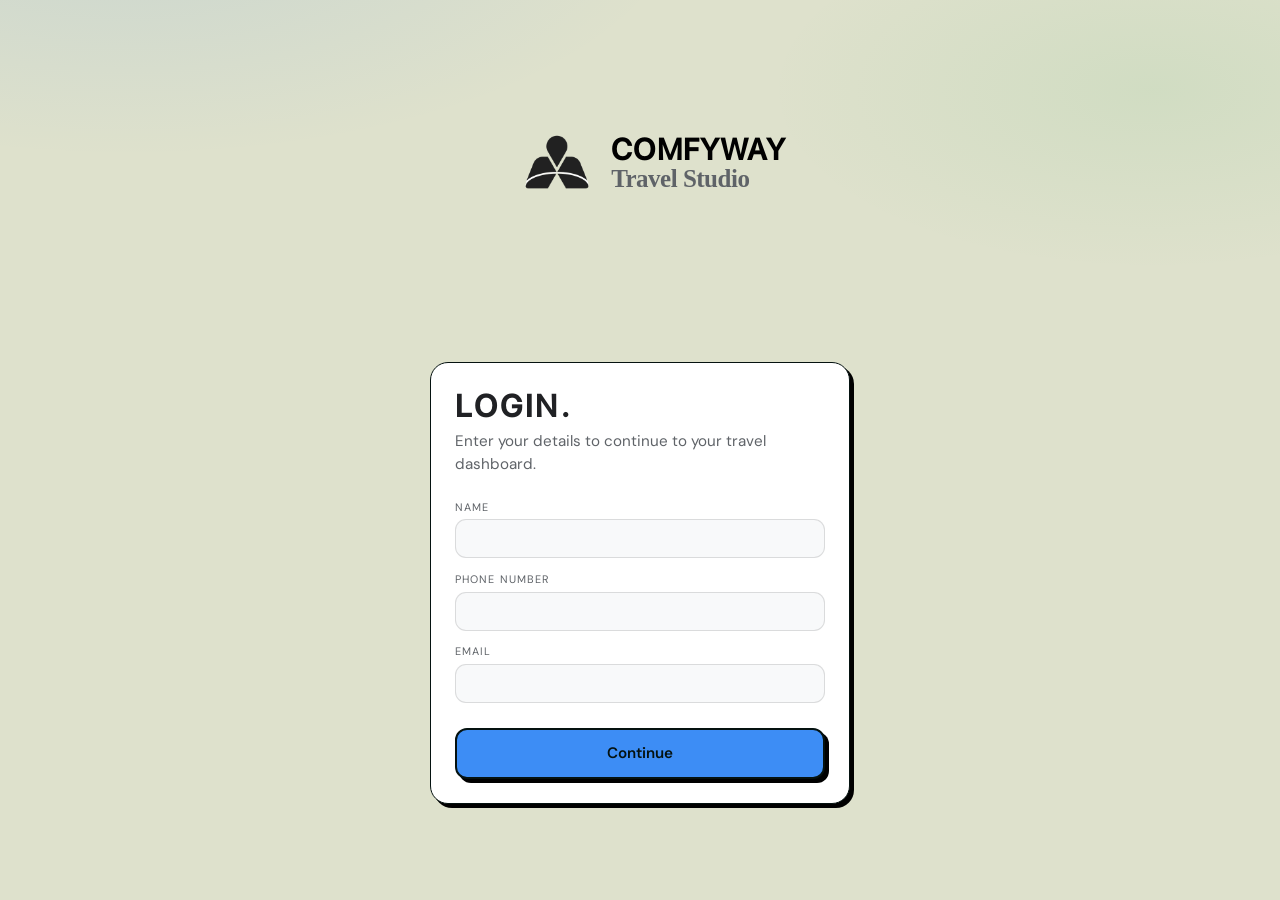
<file: index.html>
<!DOCTYPE html>
<html lang="en">
<head>
  <meta charset="UTF-8" />
  <meta name="viewport" content="width=device-width, initial-scale=1.0" />
  <title>ComfyWay - Login</title>
  <link rel="preconnect" href="https://fonts.googleapis.com" />
  <link rel="preconnect" href="https://fonts.gstatic.com" crossorigin />
  <link href="https://fonts.googleapis.com/css2?family=Fraunces:opsz,wght@9..144,600&family=DM+Sans:wght@400;500;600&display=swap" rel="stylesheet" />
  <style>

    @font-face {
  font-family: sfreg;
  src: url(fonts/SFPRODISPLAYREGULAR.OTF);
}

@font-face {
  font-family: sfmed;
  src: url(fonts/SFPRODISPLAYMEDIUM.OTF);
}

    :root {
      --bg: #dee1cc;
      --surface: #ffffff;
      --line: rgba(0, 0, 0, 0.12);
      --line-strong: rgba(0, 0, 0, 0.24);
      --text: #202124;
      --muted: #5f6368;
      --accent: #1a73e8;
      --accent-2: #34a853;
      --accent-dim: rgba(26, 115, 232, 0.1);
      --radius: 18px;
      --font: "DM Sans", system-ui, sans-serif;
      --font-display: syne;
    }

    * { box-sizing: border-box; }

    body {
      margin: 0;
      min-height: 100vh;
      display: grid;
      place-items: center;
      padding: 1rem;
      color: var(--text);
      font-family: var(--font);
      background:
        radial-gradient(ellipse 80% 50% at 10% -10%, rgba(26, 115, 232, 0.1), transparent 55%),
        radial-gradient(ellipse 60% 40% at 90% 10%, rgba(52, 168, 83, 0.08), transparent 50%),
        var(--bg);
    }

    .brand {
  display: flex;
  gap: 0.75rem;
  align-items: center;
  margin-top: 20px;
  margin-bottom: 0rem;
  margin-left: 20px;
}

.brand__icon {
  width: 46px;
  height: 46px;
  border-radius: 14px;
  display: grid;
  place-items: center;
  color: var(--accent);
  background: var(--accent-dim);
  border: 1px solid var(--line-strong);
}

.brand img{
  width: 85px;
  /* margin-bottom: 10px; */
}

.brand__eyebrow {
  margin: 10px 0 0 0;
  font-size: 30px;
  line-height: 30px;
  font-family: sfmed;
  letter-spacing: 0.04em;
  text-transform: uppercase;
  color: #000000;
    font-weight: 600;

}

.brand__title {
  margin: 0.1rem 0 0;
  font-family: var(--font-display);
  font-size: 25px;
  font-weight: 600;
  letter-spacing: -0.02em;
  color: var(--muted);
}


    .card {
      width: min(420px, 100%);
      background: var(--surface);
      border: 1px solid var(--line);
      border-color: #051210;
      border-width: 1px;
      border-style: solid;
      border-radius: var(--radius);
      padding: 1.5rem;
      box-shadow: 4px 4px #000000;
    }

    h1 {
      margin: 0 0 0.35rem;
      font-family: sfmed;
      font-size: 1.95rem;
      font-weight: 600;
      letter-spacing: 0.1em;
      color: var(--text);
    }

    .sub {
      margin: 0 0 1.5rem;
      font-size: 0.95rem;
      color: var(--muted);
      line-height: 1.5;
    }

    form {
      display: grid;
      gap: 0.85rem;
    }

    label {
      display: grid;
      gap: 0.35rem;
      font-size: 0.68rem;
      color: var(--muted);
      letter-spacing: 0.1em;
      text-transform: uppercase;
    }

    input {
      width: 100%;
      padding: 0.72rem 0.85rem;
      border-radius: 11px;
      border: 1px solid var(--line);
      background: #f8f9fa;
      color: var(--text);
      font: inherit;
      transition: border-color 0.2s, box-shadow 0.2s;
    }

    input::placeholder {
      color: #80868b;
    }

    input:focus {
      outline: none;
      border-color: rgba(26, 115, 232, 0.4);
      box-shadow: 0 0 0 3px var(--accent-dim);
    }

    button {
      margin-top: 0.75rem;
      padding: 0.82rem 1rem;
      border: none;
      border-radius: 12px;
      cursor: pointer;
      font: inherit;
      font-weight: 600;
      font-size: 0.95rem;
      color: #051210;
      background: #3d8df5;
      border-color: #051210;
      border-width: 2px;
      border-style: solid;
      box-shadow: 4px 4px #000000;
      transition: transform 0.15s, box-shadow 0.2s;
    }

    button:hover {
      transform: translateY(-1px);
      box-shadow: 0 14px 34px rgba(26, 115, 232, 0.25);
    }
  </style>
</head>
<body>

  <div class="brand">
        
          <!-- <svg width="28" height="28" viewBox="0 0 32 32" fill="none"><path d="M16 2L4 9v14l12 7 12-7V9L16 2z" stroke="currentColor" stroke-width="1.5" stroke-linejoin="round"/><path d="M16 11v10M11 13.5l10 5M21 13.5l-10 5" stroke="currentColor" stroke-width="1.2" stroke-linecap="round"/></svg> -->
          <img src="logoimg.png" alt="">
      
        <div>
          <p class="brand__eyebrow">COMFYWAY</p>
          <h1 class="brand__title">Travel Studio</h1>
        </div>
      </div>

  <section class="card" aria-labelledby="login-title">
    <h1 id="login-title">LOGIN.</h1>
    <p class="sub">Enter your details to continue to your travel dashboard.</p>

    <form id="login-form">
      <label>
        Name
        <input type="text" name="name" required autocomplete="name" />
      </label>
      <label>
        Phone Number
        <input type="tel" name="phone" required autocomplete="tel" />
      </label>
      <label>
        Email
        <input type="email" name="email" required autocomplete="email" />
      </label>
      <button type="submit">Continue</button>
    </form>
  </section>

  <script>
    (function () {
      "use strict";
      var form = document.getElementById("login-form");
      form.addEventListener("submit", function (event) {
        event.preventDefault();
        var nameInput = form.elements.name && form.elements.name.value.trim();
        if (nameInput) {
          localStorage.setItem("wandercraftName", nameInput);
        }
        window.location.href = "homepage.html";
      });
    })();
  </script>
</body>
</html>
</file>
